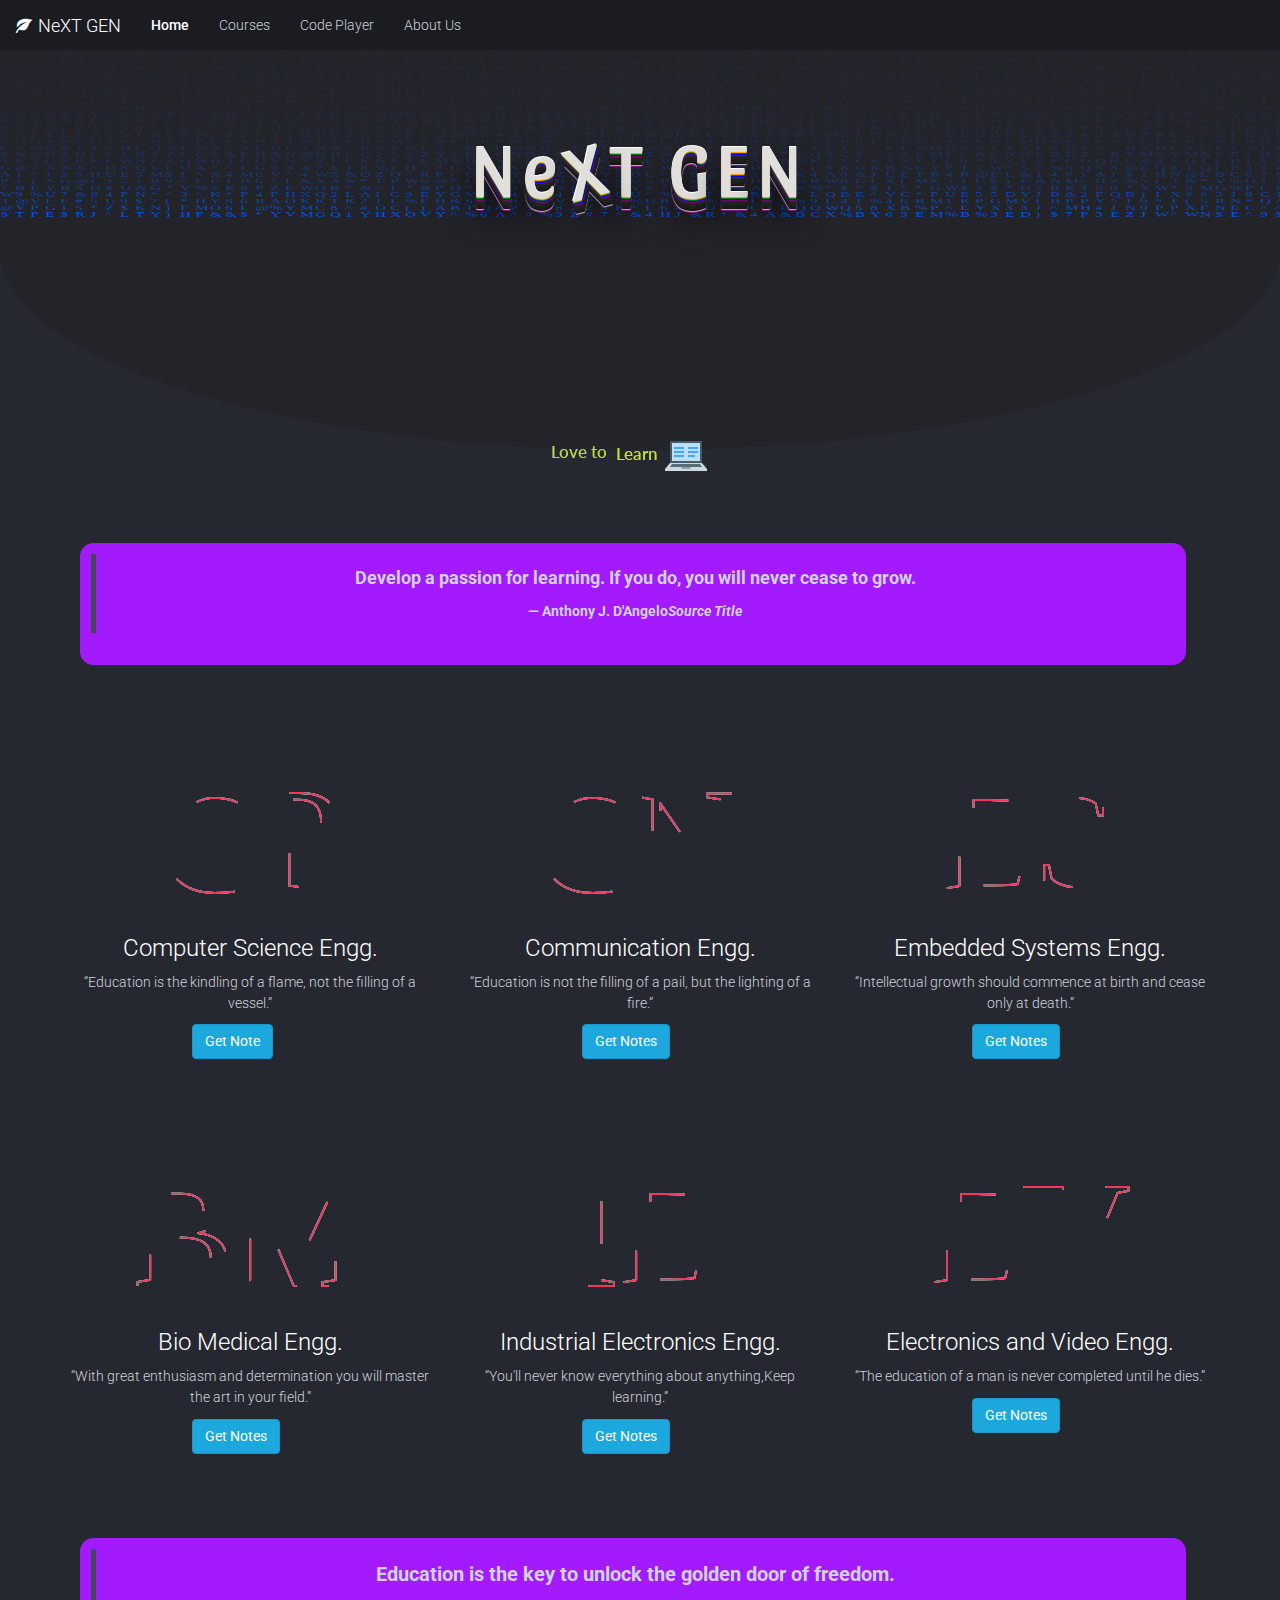
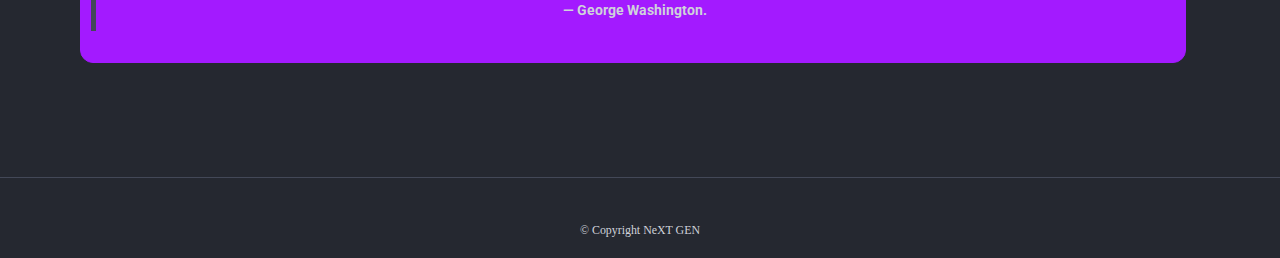
<file: docs/index.html>
<!--
Done By : Zameeruddin.
Date : 10/02/2017.

-->

<!DOCTYPE html>
<html lang="en">
  <head>
    <meta charset="utf-8">
    <meta http-equiv="X-UA-Compatible" content="IE=edge">
    <meta name="viewport" content="width=device-width, initial-scale=1">
    <meta name="description" content="">
    <meta name="keywords" content="">
    <meta name="author" content="">

    <title>
      
        NeXT GEN
      
    </title>
    <link rel="icon" type="image/icon" href="N4.ico">
    <link href="http://fonts.googleapis.com/css?family=Roboto:300,400,500,700,400italic" rel="stylesheet">
    <link href="assets/css/toolkit-inverse.css" rel="stylesheet">  
	<link href="https://fonts.googleapis.com/css?family=Exo|Sansita" rel="stylesheet">   
    <link href="assets/css/application.css" rel="stylesheet">
	<link href="https://fonts.googleapis.com/css?family=Lato" rel="stylesheet">

    <style>
	  @import url(http://fonts.googleapis.com/css?family=Concert+One);
	  
	  
      body 
	  {
        width: 1px;
        min-width: 100%;
        *width: 100%;
      }
	  
	  #form-search 
	  {
	  
		float : right;
		padding-top : 8px  !important;
		padding-right : 20px  !important;
	  
	  }
	  
	  #btn_search 
	  {
		width : 260px !important;
		position : relative;
		right : -44px;
		z-index : 0;
		height : 37px !important;
	  }
	  
	  #btn_search_real
	  {
		z-index : 1;
	  }
	  
	  #btn_search_real :hover 
	  {
		color : #17AA1C;
	  }	  
	  .quote1 
	  {	
		border : 1px #a31aff solid;
		background-color: #a31aff !important;
		border-radius : 13px;
		padding : 10px;
		width : 97%;
		position : relative;
		left : +10px;
		font-weight: 700;

	  }
		
	  #quote2 
	  {
		border : 1px #a31aff  solid !important;
		background-color: #a31aff !important;
	  }
	  
	  #Animate
	  {
		width : 275px;
		height : 252px;
	  }
	  
	  .card-title 
	  {
		text-align : center !important;
	  }
	  
	  .card-text 
	  {
		text-align : center !important;
	  }
	  
	  .btn-primary 
	  {
		margin-left : 34% !important;	  
	  }
	  
	  h1 
	  {
		  border-radius: 15px;
		  border: 1px solid silver;
		  padding:15px 15px 15px 15px;
		  display:block;
		  line-height:1.5;
		  font:900 8em 'Concert One', sans-serif;
		  text-transform:uppercase;
		  position:absolute;
		  color:#0a0a0a;
		  animation:glow 10s ease-in-out infinite;
		  width : 220px !important; 
		  height : 175px !important;
	  }	  
	  .anime 
	  {
		  margin-left : 75px;
		  margin-top : 25px;
		  width : 220px !important; 
		  height : 250px !important;
		  animation:wobble 5s ease-in-out infinite;
		  transform-origin:center center;
		  transform-style:preserve-3d;
		  text-align : center !important;  
      }
	@keyframes wobble 
	{
	  0%,100%{ transform:rotate3d(1,1,0,40deg); }
	  25%{ transform:rotate3d(-1,1,0,40deg); }
	  50%{ transform:rotate3d(-1,-1,0,40deg); }
	  75%{ transform:rotate3d(1,-1,0,40deg);  }	
	}
	@keyframes glow 
	{
	  0%,100%{ text-shadow:0 0 30px purple; }
	  25%{ text-shadow:0 0 30px orange; }
	  50%{ text-shadow:0 0 30px forestgreen; }
	  75%{ text-shadow:0 0 30px silver; }	
	}
	h1:nth-child(2){ transform:translateZ(5px); }
	h1:nth-child(3){ transform:translateZ(10px);}
	h1:nth-child(4){ transform:translateZ(15px); }
	h1:nth-child(5){ transform:translateZ(20px); }
	h1:nth-child(6){ transform:translateZ(25px); }
		
	  #footer
	  {
		width : 100%;
		height : 40px;
		position : absolute;
	  }
	  small
	  {
		font-family:"Century Gothic";
	  }	  
	  canvas
	  {
		   width : 100%;
		   height : 400px;
		   margin: 0 0 0px 0;
		   padding: 0;
		   display:block;
		   border-radius : 0 0 75% 75%;
	  }
		#title3 
		{	
			position : relative;
			top : -325px;
			font-family: "Avant Garde", Avantgarde, "Century Gothic", 'Sansita', 'Concert One', 'Century Gothic';
			font-size : 75px;
			text-align : center;
		}
		.quotes 
		{
			font-weight : bold;
			font-size : 20px;
		}		
	.name {   
  display:inline-block;
  transform: rotate(-15deg)
 }		
		.content {
  position: absolute;
  top: 50%;
  left: 51%;
  transform: translate(-50%, -50%);
  font-size: 120%;
  line-height: 40px;
  font-family: 'Lato', sans-serif;
  color: #ecf0f1;
  height: 160px;
  overflow:hidden;
  margin-top: 60px;
}
.visible {
  font-weight:600;
  overflow:hidden;
  height:50px;
  padding:2px 40px;

 
  &:after, &:before {
    position:absolute;
    top:0; 
    font-size:22px;
    -webkit-animation-name: opacity;
    -webkit-animation-duration: 2s;
    -webkit-animation-iteration-count: infinite;
    animation-name: opacity;
    animation-duration: 6s;
    animation-iteration-count: infinite;
  }
}
#Hello {
  display:inline;
  float:left;
  margin:0;
  color: #B9D748 ;
}
#updown {
  margin-top:0;
  padding-left:65px;
  text-align:left;
  list-style:none;
  -webkit-animation-name: change;
  -webkit-animation-duration: 6s;
  -webkit-animation-iteration-count: infinite;
  animation-name: change;
  animation-duration: 18s;
  animation-iteration-count: infinite;
  color:#CBE32D ;
}
#updown .downup {
  line-height:40px;
  margin:0;
}
@-webkit-keyframes opacity {
  0%, 100% {opacity:0;}
  50% {opacity:1;}
}

@-webkit-keyframes change {
  0%, 12%, 100% {transform:translateY(0);}
  17%,29% {transform:translateY(-25%);}
  34%,46% {transform:translateY(-50%);}
  51%,63% {transform:translateY(-75%);}
  68%,80% {transform:translateY(-50%);}
  85%,97% {transform:translateY(-25%);}
}

@keyframes opacity {
  0%, 100% {opacity:0;}
  50% {opacity:1;}
}

@keyframes change {
  0%, 12%, 100% {transform:translateY(0);}
  17%,29% {transform:translateY(-25%);}
  34%,46% {transform:translateY(-50%);}
  51%,63% {transform:translateY(-75%);}
  68%,80% {transform:translateY(-50%);}
  85%,97% {transform:translateY(-25%);}
}
 .deepshadow {
    color: #e0dfdc;
    letter-spacing: .1em;
    text-shadow: 
      0 -1px 0 #ffffff, 
      0 1px 0 orange, 
      0 2px 0 green, 
      0 3px 0 blue, 
      0 4px 0 purple, 
      0 5px 0 #262626, 
      0 6px 0 #242424, 
      0 7px 0 #222, 
      0 8px 0 #202020, 
      0 9px 0 #1e1e1e, 
      0 10px 0 #1c1c1c, 
      0 11px 0 #1a1a1a, 
      0 12px 0 #181818, 
      0 13px 1px silver, 
      0 14px 0 purple, 
      0 22px 30px rgba(0, 0, 0, 0.9);
  } 
  /* Main styles */
@import url(http://fonts.googleapis.com/css?family=Open+Sans:800);
.text {
  fill: none;
  stroke-width: 3;
  stroke-linejoin: round;
  stroke-dasharray: 70 330;
  stroke-dashoffset: 0;
  -webkit-animation: stroke 6s infinite linear;
  animation: stroke 6s infinite linear;
  font: 250px Open Sans, Impact;
  text-transform: uppercase;
}
.text:nth-child(5n + 1) {
  stroke: #F2385A;
  -webkit-animation-delay: -1.2s;
  animation-delay: -1.2s;
}
.text:nth-child(5n + 2) {
  stroke: #F5A503;
  -webkit-animation-delay: -2.4s;
  animation-delay: -2.4s;
}
.text:nth-child(5n + 3) {
  stroke: #E9F1DF;
  -webkit-animation-delay: -3.6s;
  animation-delay: -3.6s;
}
.text:nth-child(5n + 4) {
  stroke: #56D9CD;
  -webkit-animation-delay: -4.8s;
  animation-delay: -4.8s;
}
.text:nth-child(5n + 5) {
  stroke: #3AA1BF;
  -webkit-animation-delay: -6s;
  animation-delay: -6s;
}

@-webkit-keyframes stroke {
  100% {
    stroke-dashoffset: -400;
  }
}
@keyframes stroke {
  100% {
    stroke-dashoffset: -400;
  }
}
.text2 {
  fill: none;
  stroke-width: 3;
  stroke-linejoin: round;
  stroke-dasharray: 70 330;
  stroke-dashoffset: 0;
  -webkit-animation: stroke2 6s infinite linear;
  animation: stroke 6s infinite linear;
  font: 250px Open Sans, Impact;
  text-transform: uppercase;
}
.text2:nth-child(5n + 1) {
  stroke: #F2385A;
  -webkit-animation-delay: -1.2s;
  animation-delay: -1.2s;
}
.text2:nth-child(5n + 2) {
  stroke: #F5A503;
  -webkit-animation-delay: -2.4s;
  animation-delay: -2.4s;
}
.text2:nth-child(5n + 3) {
  stroke: #E9F1DF;
  -webkit-animation-delay: -3.6s;
  animation-delay: -3.6s;
}
.text2:nth-child(5n + 4) {
  stroke: #56D9CD;
  -webkit-animation-delay: -4.8s;
  animation-delay: -4.8s;
}
.text2:nth-child(5n + 5) {
  stroke: #3AA1BF;
  -webkit-animation-delay: -6s;
  animation-delay: -6s;
}
@-webkit-keyframes stroke2 {
  100% {
    stroke-dashoffset: -400;
  }
}
@keyframes stroke2 {
  100% {
    stroke-dashoffset: -400;
  }
}  
  .text3 {
  fill: none;
  stroke-width: 3;
  stroke-linejoin: round;
  stroke-dasharray: 70 330;
  stroke-dashoffset: 0;
  -webkit-animation: stroke3 6s infinite linear;
  animation: stroke 6s infinite linear;
  font: 250px Open Sans, Impact;
  text-transform: uppercase;
}
.text3:nth-child(5n + 1) {
  stroke: #F2385A;
  -webkit-animation-delay: -1.2s;
  animation-delay: -1.2s;
}
.text3:nth-child(5n + 2) {
  stroke: #F5A503;
  -webkit-animation-delay: -2.4s;
  animation-delay: -2.4s;
}
.text3:nth-child(5n + 3) {
  stroke: #E9F1DF;
  -webkit-animation-delay: -3.6s;
  animation-delay: -3.6s;
}
.text3:nth-child(5n + 4) {
  stroke: #56D9CD;
  -webkit-animation-delay: -4.8s;
  animation-delay: -4.8s;
}
.text3:nth-child(5n + 5) {
  stroke: #3AA1BF;
  -webkit-animation-delay: -6s;
  animation-delay: -6s;
}

@-webkit-keyframes stroke3 {
  100% {
    stroke-dashoffset: -400;
  }
}
@keyframes stroke3 {
  100% {
    stroke-dashoffset: -400;
  }
}
.text4 {
  fill: none;
  stroke-width: 3;
  stroke-linejoin: round;
  stroke-dasharray: 70 330;
  stroke-dashoffset: 0;
  -webkit-animation: stroke4 6s infinite linear;
  animation: stroke 6s infinite linear;
  font: 250px Open Sans, Impact;
  text-transform: uppercase;
}
.text4:nth-child(5n + 1) {
  stroke: #F2385A;
  -webkit-animation-delay: -1.2s;
  animation-delay: -1.2s;
}
.text4:nth-child(5n + 2) {
  stroke: #F5A503;
  -webkit-animation-delay: -2.4s;
  animation-delay: -2.4s;
}
.text4:nth-child(5n + 3) {
  stroke: #E9F1DF;
  -webkit-animation-delay: -3.6s;
  animation-delay: -3.6s;
}
.text4:nth-child(5n + 4) {
  stroke: #56D9CD;
  -webkit-animation-delay: -4.8s;
  animation-delay: -4.8s;
}
.text4:nth-child(5n + 5) {
  stroke: #3AA1BF;
  -webkit-animation-delay: -6s;
  animation-delay: -6s;
}

@-webkit-keyframes stroke4 {
  100% {
    stroke-dashoffset: -400;
  }
}
@keyframes stroke4 {
  100% {
    stroke-dashoffset: -400;
  }
}
.text5 {
  fill: none;
  stroke-width: 3;
  stroke-linejoin: round;
  stroke-dasharray: 70 330;
  stroke-dashoffset: 0;
  -webkit-animation: stroke5 6s infinite linear;
  animation: stroke 6s infinite linear;
  font: 250px Open Sans, Impact;
  text-transform: uppercase;
}
.text5:nth-child(5n + 1) {
  stroke: #F2385A;
  -webkit-animation-delay: -1.2s;
  animation-delay: -1.2s;
}
.text5:nth-child(5n + 2) {
  stroke: #F5A503;
  -webkit-animation-delay: -2.4s;
  animation-delay: -2.4s;
}
.text5:nth-child(5n + 3) {
  stroke: #E9F1DF;
  -webkit-animation-delay: -3.6s;
  animation-delay: -3.6s;
}
.text5:nth-child(5n + 4) {
  stroke: #56D9CD;
  -webkit-animation-delay: -4.8s;
  animation-delay: -4.8s;
}
.text5:nth-child(5n + 5) {
  stroke: #3AA1BF;
  -webkit-animation-delay: -6s;
  animation-delay: -6s;
}

@-webkit-keyframes stroke5 {
  100% {
    stroke-dashoffset: -400;
  }
}
@keyframes stroke5 {
  100% {
    stroke-dashoffset: -400;
  }
}
.text6 {
  fill: none;
  stroke-width: 3;
  stroke-linejoin: round;
  stroke-dasharray: 70 330;
  stroke-dashoffset: 0;
  -webkit-animation: stroke6 6s infinite linear;
  animation: stroke 6s infinite linear;
  font: 250px Open Sans, Impact;
  text-transform: uppercase;
}
.text6:nth-child(5n + 1) {
  stroke: #F2385A;
  -webkit-animation-delay: -1.2s;
  animation-delay: -1.2s;
}
.text6:nth-child(5n + 2) {
  stroke: #F5A503;
  -webkit-animation-delay: -2.4s;
  animation-delay: -2.4s;
}
.text6:nth-child(5n + 3) {
  stroke: #E9F1DF;
  -webkit-animation-delay: -3.6s;
  animation-delay: -3.6s;
}
.text6:nth-child(5n + 4) {
  stroke: #56D9CD;
  -webkit-animation-delay: -4.8s;
  animation-delay: -4.8s;
}
.text6:nth-child(5n + 5) {
  stroke: #3AA1BF;
  -webkit-animation-delay: -6s;
  animation-delay: -6s;
}

@-webkit-keyframes stroke6 {
  100% {
    stroke-dashoffset: -400;
  }
}
@keyframes stroke6 {
  100% {
    stroke-dashoffset: -400;
  }
}	  
    </style>
  </head>
<body>
    <nav class="navbar navbar-inverse navbar-fixed-top">
    <div class="container-fluid">
      <div class="navbar-header">
        <button type="button" class="navbar-toggle collapsed" data-toggle="collapse" data-target="#navbar" aria-expanded="false" aria-controls="navbar">
          <span class="sr-only">Toggle navigation</span>
          <span class="icon-bar"></span>
          <span class="icon-bar"></span>
          <span class="icon-bar"></span>
        </button>
        <a class="navbar-brand navbar-brand-emphasized" href="index.html">
          <span class="icon icon-leaf navbar-brand-icon"></span>
          NeXT GEN
        </a>
      </div>
      <div id="navbar" class="navbar-collapse collapse">		
		<ul class="nav navbar-nav">
          <li class="active">
            <a href="index.html">Home</a>
          </li>
          <li >
            <a href="Subject.html">Courses</a>
          </li>
          <li >
            <a href="CodePlayer.html">Code Player</a>
          </li>
          <li >
            <a href="About_Us.html">About Us</a>
          </li>
        </ul>
      </div>
    </div>
  </nav>

 <canvas id="c">
 
 </canvas>
 
 
<h2 class="deepshadow deallogo" id="title3">Ne<span class="name">X</span>T G<span>E</span>N</h2>



<div class="content">
 <div class="visible"> 
      <p id="Hello">Love to </p>
    <ul id="updown">
      <li class="downup">Learn <img src="Learn2.ico"></li>
       <li class="downup">be Creative <img src="Icon11.ico"></li>
      <li class="downup">Make <img src="Icon7.ico"></li> 
      <li class="downup">Achieve <img src="Icon3.ico"></li>
	</ul>
 </div>
</div>


<div class="container SIZ">
	
	
  <div class="card card-inverse card-primary mb-3 text-center quote1">
  <div class="card-block">
    <blockquote class="card-blockquote">
      <p>Develop a passion for learning. If you do, you will never cease to grow.</p>
      <footer>Anthony J. D'Angelo<cite title="Source Title">Source Title</cite></footer>
    </blockquote>
  </div>
</div>

</div>

	<br><br><br><br>

	<div class="container">
		<div class="row">
		  <div class="col-sm-4" id="first_card">
			<div class="card">

			<svg viewBox="0 0 600 300">
  <!-- Symbol-->
  <symbol id="s-text2">
    <text text-anchor="middle" x="50%" y="50%" dy=".35em">CP</text>
  </symbol>
  <!-- Duplicate symbols-->
  <use class="text2" xlink:href="#s-text2"></use>
  <use class="text2" xlink:href="#s-text2"></use>
  <use class="text2" xlink:href="#s-text2"></use>
  <use class="text2" xlink:href="#s-text2"></use>
  <use class="text2" xlink:href="#s-text2"></use>
</svg>

			  <div class="card-block">
				<h3 class="card-title">Computer Science Engg.</h3>
				<p class="card-text">“Education is the kindling of a flame, not the filling of a vessel.”</p>
				<a href="#" class="btn btn-primary">Get Note</a>
			  </div>
			</div>
		  </div>
		  <div class="col-sm-4">
			<div class="card">

			<a href="Subject.html">
			<svg viewBox="0 0 600 300">
  <!-- Symbol-->
  <symbol id="s-text">
    <text text-anchor="middle" x="50%" y="50%" dy=".35em">CN</text>
  </symbol>
  <!-- Duplicate symbols-->
  <use class="text" xlink:href="#s-text"></use>
  <use class="text" xlink:href="#s-text"></use>
  <use class="text" xlink:href="#s-text"></use>
  <use class="text" xlink:href="#s-text"></use>
  <use class="text" xlink:href="#s-text"></use>
</svg>
</a>
			  <div class="card-block">
				<h3 class="card-title">Communication Engg.</h3>
				<p class="card-text">“Education is not the filling of a pail, but the lighting of a fire.”</p>
				<a href="Subject.html" class="btn btn-primary">Get Notes</a>
			  </div>
			</div>
		  </div>
		  <div class="col-sm-4">
			<div class="card">
			
				<a href="Subject.html">		<svg viewBox="0 0 600 300">
  <!-- Symbol-->
  <symbol id="s-text3">
    <text text-anchor="middle" x="50%" y="50%" dy=".35em">ES</text>
  </symbol>
  <!-- Duplicate symbols-->
  <use class="text3" xlink:href="#s-text3"></use>
  <use class="text3" xlink:href="#s-text3"></use>
  <use class="text3" xlink:href="#s-text3"></use>
  <use class="text3" xlink:href="#s-text3"></use>
  <use class="text3" xlink:href="#s-text3"></use>
</svg></a>
			
			  <div class="card-block">
				<h3 class="card-title">Embedded Systems Engg.</h3>
				<p class="card-text">“Intellectual growth should commence at birth and cease only at death.”</p>
				<a href="Subject.html" class="btn btn-primary">Get Notes</a>
			  </div>
			</div>
		  </div>
		</div>
		
		<br><br><br><br>
		
		<div class="row">
		  <div class="col-sm-4" id="first_card">
			<div class="card">
							<a href="Subject.html">	<svg viewBox="0 0 600 300">
  <!-- Symbol-->
  <symbol id="s-text4">
    <text text-anchor="middle" x="50%" y="50%" dy=".35em">BM</text>
  </symbol>
  <!-- Duplicate symbols-->
  <use class="text4" xlink:href="#s-text4"></use>
  <use class="text4" xlink:href="#s-text4"></use>
  <use class="text4" xlink:href="#s-text4"></use>
  <use class="text4" xlink:href="#s-text4"></use>
  <use class="text4" xlink:href="#s-text4"></use>
</svg></a>
			  <div class="card-block">
				<h3 class="card-title">Bio Medical Engg.</h3>
				<p class="card-text">“With great enthusiasm and determination you will master the art in your field.”</p>
				<a href="Subject.html" class="btn btn-primary">Get Notes</a>
			  </div>
			</div>
		  </div>
		  <div class="col-sm-4">
			<div class="card">
			<a href="Subject.html">
			<svg viewBox="0 0 600 300">
  <!-- Symbol-->
			  <symbol id="s-text5">
			    <text text-anchor="middle" x="50%" y="50%" dy=".35em">IE</text>
			  </symbol>
			  <!-- Duplicate symbols-->
			  <use class="text5" xlink:href="#s-text5"></use>
			  <use class="text5" xlink:href="#s-text5"></use>
			  <use class="text5" xlink:href="#s-text5"></use>
			  <use class="text5" xlink:href="#s-text5"></use>
			  <use class="text5" xlink:href="#s-text5"></use>
			</svg>
			</a>
			  <div class="card-block">
				<h3 class="card-title">Industrial Electronics Engg.</h3>
				<p class="card-text">“You'll never know everything about anything,Keep learning.”</p>
				<a href="Subject.html" class="btn btn-primary">Get Notes</a>
			  </div>
			</div>
		  </div>
		  <div class="col-sm-4">
			<div class="card">
			<a href="Subject.html">
			<svg viewBox="0 0 600 300">
			  <!-- Symbol-->
			  <symbol id="s-text6">
			    <text text-anchor="middle" x="50%" y="50%" dy=".35em">EV</text>
			  </symbol>
			  <!-- Duplicate symbols-->
			  <use class="text6" xlink:href="#s-text6"></use>
			  <use class="text6" xlink:href="#s-text6"></use>
			  <use class="text6" xlink:href="#s-text6"></use>
			  <use class="text6" xlink:href="#s-text6"></use>
			  <use class="text6" xlink:href="#s-text6"></use>
			</svg>
			</a>
		  <div class="card-block">
				<h3 class="card-title">Electronics and Video Engg.</h3>
				<p class="card-text">“The education of a man is never completed until he dies.” </p>
				<a href="Subject.html" class="btn btn-primary">Get Notes</a>
			  </div>
			</div>
		  </div>
		</div>		
		<br><br><br><br>		
	</div>
<div class="container ">	
	<div class="card card-outline-primary mb-3 text-center quote1 "id="quote2">
  <div class="card-block ">
    <blockquote class="card-blockquote ">
      <p class="quotes">Education is the key to unlock the golden door of freedom.</p>
      <footer>George Washington.<cite title="Source Title"></cite></footer>
    </blockquote>
  </div>
</div>
	<br><br><br><br>
</div>	
		<hr>	
	<div id="footer">
	
		<p><small><center>&copy; Copyright NeXT GEN<center><small></p>
	
	</div>
    <script src="assets/js/jquery.min.js"></script>
    <script src="assets/js/chart.js"></script>
    <script src="assets/js/tablesorter.min.js"></script>
    <script src="assets/js/toolkit.js"></script>
    <script src="assets/js/application.js"></script>
    <script>
      // execute/clear BS loaders for docs
      $(function(){while(window.BS&&window.BS.loader&&window.BS.loader.length){(window.BS.loader.pop())()}})
    </script>	
	   <script>
	   
        // geting canvas by id c
        var c = document.getElementById("c");
        var ctx = c.getContext("2d");	
        //making the canvas full screen
        c.height = window.innerHeight;
        c.width = window.innerWidth;

        //chinese characters - taken from the unicode charset
        var matrix = "ABCDEFGHIJKLMNOPQRSTUVWXYZ123456789@#$%^&*()*&^%";
        //converting the string into an array of single characters
        matrix = matrix.split("");

        var font_size = 15;
        var columns = c.width/font_size; //number of columns for the rain
        //an array of drops - one per column
        var drops = [];
        //x below is the x coordinate
        //1 = y co-ordinate of the drop(same for every drop initially)
        for(var x = 0; x < columns; x=x+1)
            drops[x] = 1; 

        //drawing the characters
        function draw()
        {
            //Black BG for the canvas
            //translucent BG to show trail
            ctx.fillStyle = "rgba(37, 40, 48, 0.15)";
            ctx.fillRect(0, 0, c.width, c.height);

            ctx.fillStyle = "#025Aed"; //green text
            ctx.font = font_size + "px Jokerman";
            //looping over drops
            for(var i = 0; i < drops.length; i++)
            {
                //a random chinese character to print
                var text = matrix[Math.floor(Math.random()*matrix.length)];
                //x = i*font_size, y = value of drops[i]*font_size
                ctx.fillText(text, i*font_size, drops[i]*font_size);

                //sending the drop back to the top randomly after it has crossed the screen
                //adding a randomness to the reset to make the drops scattered on the Y axis
                if(drops[i]*font_size > c.height && Math.random() > 0.975)
                    drops[i] = 0;

                //incrementing Y coordinate
                drops[i]++;
            }
        }
        setInterval(draw, 35);        
        </script>
        <script>
        if ( screen.width > 1600)
        {
            document.write('<style>#{ font-size: 2em; } </style>');
        }
        else if (screen.width <= 1600 && screen.width >= 1360)
        {
            document.write('<style>#centered h1 { font-size: 1.7em; } </style>');
        }
        else if (screen.width < 1360 && >= 1024)
        {
            document.write('<style>#centered h1 { font-size: 1.4em; } </style>');
        }
        else
        {
            document.write('<style>#centered h1 { font-size: 0.8em; } </style>');
        }
    </script>
	
  </body>
</html>
</file>
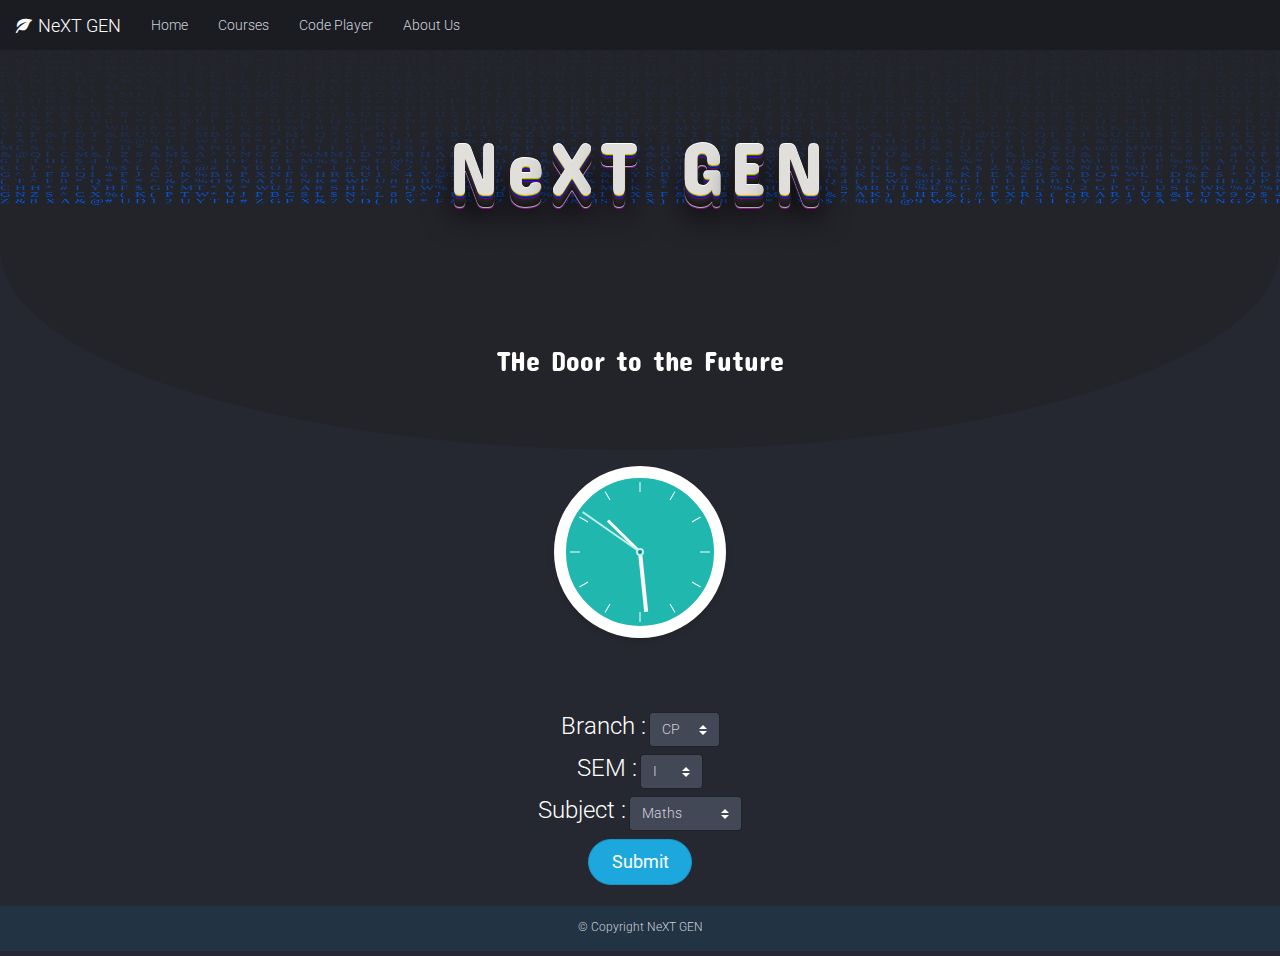
<file: docs/Subject.html>
<!DOCTYPE html>
<html lang="en">
  <head>
    <meta charset="utf-8">
    <meta http-equiv="X-UA-Compatible" content="IE=edge">
    <meta name="viewport" content="width=device-width, initial-scale=1">
    <meta name="description" content="">
    <meta name="keywords" content="">
    <meta name="author" content="">

    <title>
      
        NeXT GEN
      
    </title>
    <link rel="icon" type="image/icon" href="N4.ico">

    <link href="http://fonts.googleapis.com/css?family=Roboto:300,400,500,700,400italic" rel="stylesheet">
    
      <link href="assets/css/toolkit-inverse.css" rel="stylesheet">
	  
	  
    
    
    <link href="assets/css/application.css" rel="stylesheet">

    <style>
      /* note: this is a hack for ios iframe for bootstrap themes shopify page */
      /* this chunk of css is not part of the toolkit :) */
	  
	  @import url(http://fonts.googleapis.com/css?family=Concert+One);
	  
	  
      body {
        width: 1px;
        min-width: 100%;
        *width: 100%;
      }
	  
	 
	    canvas
    {
       width : 100%;
       height : 400px;
       margin: 0 0 0px 0;
       padding: 0;
       display:block;
       border-radius : 0 0 75% 75%;
    }
    
    #title3 
    { 
      position : relative;
      top : -325px;
      font-family: "Avant Garde", Avantgarde, "Century Gothic", 'Sansita', 'Concert One', 'Century Gothic';
      font-size : 75px;
      text-align : center;
    }

 
 .deepshadow {
    color: #e0dfdc;
    letter-spacing: .1em;
    text-shadow: 
      0 -1px 0 #ffffff, 
      0 1px 0 orange, 
      0 2px 0 green, 
      0 3px 0 blue, 
      0 4px 0 purple, 
      0 5px 0 #262626, 
      0 6px 0 #242424, 
      0 7px 0 #222, 
      0 8px 0 #202020, 
      0 9px 0 #1e1e1e, 
      0 10px 0 #1c1c1c, 
      0 11px 0 #1a1a1a, 
      0 12px 0 #181818, 
      0 13px 1px silver, 
      0 14px 0 purple, 
      0 22px 30px rgba(0, 0, 0, 0.9);
  }


  /* Main styles */
@import url(http://fonts.googleapis.com/css?family=Open+Sans:800);
.text {
  fill: none;
  stroke-width: 3;
  stroke-linejoin: round;
  stroke-dasharray: 70 330;
  stroke-dashoffset: 0;
  -webkit-animation: stroke 6s infinite linear;
  animation: stroke 6s infinite linear;
  font: 250px Open Sans, Impact;
  text-transform: uppercase;
}
.text:nth-child(5n + 1) {
  stroke: #F2385A;
  -webkit-animation-delay: -1.2s;
  animation-delay: -1.2s;
}
.text:nth-child(5n + 2) {
  stroke: #F5A503;
  -webkit-animation-delay: -2.4s;
  animation-delay: -2.4s;
}
.text:nth-child(5n + 3) {
  stroke: #E9F1DF;
  -webkit-animation-delay: -3.6s;
  animation-delay: -3.6s;
}
.text:nth-child(5n + 4) {
  stroke: #56D9CD;
  -webkit-animation-delay: -4.8s;
  animation-delay: -4.8s;
}
.text:nth-child(5n + 5) {
  stroke: #3AA1BF;
  -webkit-animation-delay: -6s;
  animation-delay: -6s;
}

@-webkit-keyframes stroke {
  100% {
    stroke-dashoffset: -400;
  }
}
@keyframes stroke {
  100% {
    stroke-dashoffset: -400;
  }
}

.text2 {
  fill: none;
  stroke-width: 3;
  stroke-linejoin: round;
  stroke-dasharray: 70 330;
  stroke-dashoffset: 0;
  -webkit-animation: stroke2 6s infinite linear;
  animation: stroke 6s infinite linear;
  font: 250px Open Sans, Impact;
  text-transform: uppercase;
}
.text2:nth-child(5n + 1) {
  stroke: #F2385A;
  -webkit-animation-delay: -1.2s;
  animation-delay: -1.2s;
}
.text2:nth-child(5n + 2) {
  stroke: #F5A503;
  -webkit-animation-delay: -2.4s;
  animation-delay: -2.4s;
}
.text2:nth-child(5n + 3) {
  stroke: #E9F1DF;
  -webkit-animation-delay: -3.6s;
  animation-delay: -3.6s;
}
.text2:nth-child(5n + 4) {
  stroke: #56D9CD;
  -webkit-animation-delay: -4.8s;
  animation-delay: -4.8s;
}
.text2:nth-child(5n + 5) {
  stroke: #3AA1BF;
  -webkit-animation-delay: -6s;
  animation-delay: -6s;
}

@-webkit-keyframes stroke2 {
  100% {
    stroke-dashoffset: -400;
  }
}
@keyframes stroke2 {
  100% {
    stroke-dashoffset: -400;
  }
}
  
  .text3 {
  fill: none;
  stroke-width: 3;
  stroke-linejoin: round;
  stroke-dasharray: 70 330;
  stroke-dashoffset: 0;
  -webkit-animation: stroke3 6s infinite linear;
  animation: stroke 6s infinite linear;
  font: 250px Open Sans, Impact;
  text-transform: uppercase;
}
.text3:nth-child(5n + 1) {
  stroke: #F2385A;
  -webkit-animation-delay: -1.2s;
  animation-delay: -1.2s;
}
.text3:nth-child(5n + 2) {
  stroke: #F5A503;
  -webkit-animation-delay: -2.4s;
  animation-delay: -2.4s;
}
.text3:nth-child(5n + 3) {
  stroke: #E9F1DF;
  -webkit-animation-delay: -3.6s;
  animation-delay: -3.6s;
}
.text3:nth-child(5n + 4) {
  stroke: #56D9CD;
  -webkit-animation-delay: -4.8s;
  animation-delay: -4.8s;
}
.text3:nth-child(5n + 5) {
  stroke: #3AA1BF;
  -webkit-animation-delay: -6s;
  animation-delay: -6s;
}

@-webkit-keyframes stroke3 {
  100% {
    stroke-dashoffset: -400;
  }
}
@keyframes stroke3 {
  100% {
    stroke-dashoffset: -400;
  }
}

svg {
display: block;
margin-top:300px; 
position: absolute;
top: 28%;
left: 50%;
transform: translate(-50%, -50%);
}

.filler {
background: #20B7AF;
position: absolute;
bottom: 30%;
top: 70%;
left: 0;
right: 0;
}
	 
	  #footer{
    
    width : 100%;
    height : 45px;
    background-color : #223344;
    position : absolute;
    
    }
    .button2{
    border-radius: 30px !important;
    transition-duration: 1s;
}

.button2:hover{
    border-radius: 5px !important;
    
}
/*BUTTON2*/

	  
    </style>
  </head>


<body>
  
    <nav class="navbar navbar-inverse navbar-fixed-top">
    <div class="container-fluid">
      <div class="navbar-header">
        <button type="button" class="navbar-toggle collapsed" data-toggle="collapse" data-target="#navbar" aria-expanded="false" aria-controls="navbar">
          <span class="sr-only">Toggle navigation</span>
          <span class="icon-bar"></span>
          <span class="icon-bar"></span>
          <span class="icon-bar"></span>
        </button>
        <a class="navbar-brand navbar-brand-emphasized" href="index.html">
          <span class="icon icon-leaf navbar-brand-icon"></span>
          NeXT GEN
        </a>
      </div>
      <div id="navbar" class="navbar-collapse collapse">
        
		
		<ul class="nav navbar-nav">
          <li >
            <a href="index.html">Home</a>
          </li>
          <li >
            <a href="" class="active">Courses</a>
          </li>
          <li >
            <a href="CodePlayer.html">Code Player</a>
          </li>
          <li  >
            <a href="About_Us.html">About Us</a>
          </li>
        </ul>
      </div>
    </div>
  </nav>

  <canvas id="c">
 
 </canvas>
 
 
<h2 class="deepshadow deallogo" id="title3">Ne<span class="name">X</span>T G<span>E</span>N</h2>

<h5 id="title3" style="font-size: 200% !important;padding-top:10% !important" >THe Door to the Future</h5>

<div class="filler"></div>


<svg width="200" height="200">

    <filter id="innerShadow" x="-20%" y="-20%" width="140%" height="140%">
        <feGaussianBlur in="SourceGraphic" stdDeviation="3" result="blur"/>
        <feOffset in="blur" dx="2.5" dy="2.5"/>
    </filter>

    <g>
        <circle id="shadow" style="fill:rgba(0,0,0,0.1)" cx="97" cy="100" r="87" filter="url(#innerShadow)"></circle>
        <circle id="circle" style="stroke: #FFF; stroke-width: 12px; fill:#20B7AF" cx="100" cy="100" r="80"></circle>
    </g>
    <g>
        <line x1="100" y1="100" x2="100" y2="55" transform="rotate(80 100 100)" style="stroke-width: 3px; stroke: #fffbf9;" id="hourhand">
            <animatetransform attributeName="transform"
                              attributeType="XML"
                              type="rotate"
                              dur="43200s"
                              repeatCount="indefinite"/>
        </line>
        <line x1="100" y1="100" x2="100" y2="40" style="stroke-width: 4px; stroke: #fdfdfd;" id="minutehand">
            <animatetransform attributeName="transform"
                              attributeType="XML"
                              type="rotate"
                              dur="3600s"
                              repeatCount="indefinite"/>
        </line>
        <line x1="100" y1="100" x2="100" y2="30" style="stroke-width: 2px; stroke: #C1EFED;" id="secondhand">
            <animatetransform attributeName="transform"
                              attributeType="XML"
                              type="rotate"
                              dur="60s"
                              repeatCount="indefinite"/>
        </line>
    </g>
    <circle id="center" style="fill:#128A86; stroke: #C1EFED; stroke-width: 2px;" cx="100" cy="100" r="3"></circle>
</svg>

<div class="container text-center ">

<div >
<label><h3>Branch : </h3></label>
  <select class="custom-select" id="Branch" >
  <option>CP</option>
  <option>CN</option>
  <option>ES</option>
  <option>BM</option>
  <option>IE</option>
  <option>EV</option>

</select>
</div>

<label><h3>SEM :</h3></label>

  <select class="custom-select" id="SEM">
  <option>I</option>
  <option>II</option>
  <option>III</option>
  <option>IV</option>
  <option>V</option>
  <option>VI</option>
</select>

<div class=" group" id="CPsI">
<label><h3>Subject : </h3></label>
  <select class="custom-select"  id="CPI">
  <option>Maths</option>
  <option>Physics</option>
  <option>Chemistry</option>
  <option>ECD(BE)</option>
  <option>BEE</option>
  <option>English</option>

</select>
</div>
<div  class=" group" id="CPsII">
<label><h3>Subject : </h3></label>
  <select class="custom-select" id="CPII">
  <option>Maths-II</option>
  <option>Physics-II</option>
  <option>Chemistry-II</option>
  <option>ET</option>
  <option>ED</option>
  <option>English-II</option>


</select>
</div>
<div  class=" group" id="CPsIII">
<label><h3>Subject : </h3></label>
  <select class="custom-select" id="CPIII">
  <option>Maths-III</option>
  <option>EC</option>
  <option>NA</option>
  <option>DE</option>
  <option>CDT</option>
  <option>UNIC & C</option>
  

</select>
</div>
<div class=" group" id="CPsIV">
<label><h3>Subject : </h3></label>
  <select class="custom-select" id="CPIV" >
  <option>Maths-IV</option>
  <option>LICA</option>
  <option>PDC</option>
  <option>MC</option>
  <option>C++</option>
  <option>CA</option>

</select>
</div>
<div class=" group" id="CPsV">
<label><h3>Subject : </h3></label>
  <select class="custom-select"  id="CPV">
  <option>CHN</option>
  <option>IT</option>
  <option>MC</option>
  <option>RDBMS</option>
  <option>OS</option>
  <option>MTE</option>

</select>
</div>
<div  class=" group" id="CPsVI">
<label><h3>Subject : </h3></label>
  <select class="custom-select"  id="CPVI">
  <option>.NET</option>
  <option>IME</option>
  <option>MC</option>
  <option>DICD</option>
  <option>SA</option>
  <option>CS</option>
</select>
</div>


<div class=" group" id="CNsI">
<label><h3>Subject : </h3></label>
  <select class="custom-select"  id="CNI">
  <option>Mahs</option>
  <option>Physics</option>
  <option>Chemistry</option>
  <option>ECD(BE)</option>
  <option>BEE</option>
  <option>English</option>

</select>
</div>
<div  class=" group" id="CNsII">
<label><h3>Subject : </h3></label>
  <select class="custom-select" id="CNII">
  <option>Maths-II</option>
  <option>Physics-II</option>
  <option>Chemistry-II</option>
  <option>ET</option>
  <option>ED</option>
  <option>English-II</option>


</select>
</div>
<div  class=" group" id="CNsIII">
<label><h3>Subject : </h3></label>
  <select class="custom-select" id="CNIII">
  <option>Maths-III</option>
  <option>EC</option>
  <option>NA</option>
  <option>DE</option>
  <option>CDT</option>
  <option>UNIC & C</option>
  

</select>
</div>
<div class=" group" id="CNsIV">
<label><h3>Subject : </h3></label>
  <select class="custom-select" id="CNIV" >
  <option>Maths-IV</option>
  <option>LICA</option>
  <option>PDC</option>
  <option>MC</option>
  <option>C++</option>
  <option>CA</option>

</select>
</div>
<div class=" group" id="CNsV">
<label><h3>Subject : </h3></label>
  <select class="custom-select"  id="CNV">
  <option>CHN</option>
  <option>IT</option>
  <option>MC</option>
  <option>RDBMS</option>
  <option>OS</option>
  <option>MTE</option>

</select>
</div>
<div  class=" group" id="CNsVI">
<label><h3>Subject : </h3></label>
  <select class="custom-select"  id="CNVI">
  <option>.NET</option>
  <option>IME</option>
  <option>MC</option>
  <option>DICD</option>
  <option>SA</option>
  <option>CS</option>
</select>
</div>


<div class=" group" id="ESsI">
<label><h3>Subject : </h3></label>
  <select class="custom-select"  id="ESI">
  <option>Math</option>
  <option>Physics</option>
  <option>Chemistry</option>
  <option>ECD(BE)</option>
  <option>BEE</option>
  <option>English</option>

</select>
</div>
<div  class=" group" id="ESsII">
<label><h3>Subject : </h3></label>
  <select class="custom-select" id="ESII">
  <option>Maths-II</option>
  <option>Physics-II</option>
  <option>Chemistry-II</option>
  <option>ET</option>
  <option>ED</option>
  <option>English-II</option>


</select>
</div>
<div  class=" group" id="ESsIII">
<label><h3>Subject : </h3></label>
  <select class="custom-select" id="ESIII">
  <option>Math-III</option>
  <option>EC</option>
  <option>NA</option>
  <option>DE</option>
  <option>CDT</option>
  <option>UNIC & C</option>
  

</select>
</div>
<div class=" group" id="ESsIV">
<label><h3>Subject : </h3></label>
  <select class="custom-select" id="ESIV" >
  <option>Maths-IV</option>
  <option>LICA</option>
  <option>PDC</option>
  <option>MC</option>
  <option>C++</option>
  <option>CA</option>

</select>
</div>
<div class=" group" id="ESsV">
<label><h3>Subject : </h3></label>
  <select class="custom-select"  id="ESV">
  <option>CHN</option>
  <option>IT</option>
  <option>MC</option>
  <option>RDBMS</option>
  <option>OS</option>
  <option>MTE</option>

</select>
</div>
<div  class=" group" id="ESsVI">
<label><h3>Subject : </h3></label>
  <select class="custom-select"  id="ESVI">
  <option>.NET</option>
  <option>IME</option>
  <option>MC</option>
  <option>DICD</option>
  <option>SA</option>
  <option>CS</option>
</select>
</div>


<div class=" group" id="BMsI">
<label><h3>Subject : </h3></label>
  <select class="custom-select"  id="BMI">
  <option>Mths</option>
  <option>Physics</option>
  <option>Chemistry</option>
  <option>ECD(BE)</option>
  <option>BEE</option>
  <option>English</option>

</select>
</div>
<div  class=" group" id="BMsII">
<label><h3>Subject : </h3></label>
  <select class="custom-select" id="BMII">
  <option>Maths-II</option>
  <option>Physics-II</option>
  <option>Chemistry-II</option>
  <option>ET</option>
  <option>ED</option>
  <option>English-II</option>


</select>
</div>
<div  class=" group" id="BMsIII">
<label><h3>Subject : </h3></label>
  <select class="custom-select" id="BMIII">
  <option>Maths-III</option>
  <option>EC</option>
  <option>NA</option>
  <option>DE</option>
  <option>CDT</option>
  <option>UNIC & C</option>
  

</select>
</div>
<div class=" group" id="BMsdIV">
<label><h3>Subject : </h3></label>
  <select class="custom-select" id="BMIV" >
  <option>Maths-IV</option>
  <option>LICA</option>
  <option>PDC</option>
  <option>MC</option>
  <option>C++</option>
  <option>CA</option>

</select>
</div>
<div class=" group" id="BMsV">
<label><h3>Subject : </h3></label>
  <select class="custom-select"  id="BMV">
  <option>CHN</option>
  <option>IT</option>
  <option>MC</option>
  <option>RDBMS</option>
  <option>OS</option>
  <option>MTE</option>

</select>
</div>
<div  class=" group" id="BMsVI">
<label><h3>Subject : </h3></label>
  <select class="custom-select"  id="BMVI">
  <option>.NET</option>
  <option>IME</option>
  <option>MC</option>
  <option>DICD</option>
  <option>SA</option>
  <option>CS</option>
</select>
</div>

<div class=" group" id="IEsI">
<label><h3>Subject : </h3></label>
  <select class="custom-select"  id="IEI">
  <option>Mats</option>
  <option>Physics</option>
  <option>Chemistry</option>
  <option>ECD(BE)</option>
  <option>BEE</option>
  <option>English</option>

</select>
</div>
<div  class=" group" id="IEsII">
<label><h3>Subject : </h3></label>
  <select class="custom-select" id="IEII">
  <option>Maths-II</option>
  <option>Physics-II</option>
  <option>Chemistry-II</option>
  <option>ET</option>
  <option>ED</option>
  <option>English-II</option>


</select>
</div>
<div  class=" group" id="IEsIII">
<label><h3>Subject : </h3></label>
  <select class="custom-select" id="IEIII">
  <option>Maths-III</option>
  <option>EC</option>
  <option>NA</option>
  <option>DE</option>
  <option>CDT</option>
  <option>UNIC & C</option>
  

</select>
</div>
<div class=" group" id="IEsIV">
<label><h3>Subject : </h3></label>
  <select class="custom-select" id="IEIV" >
  <option>Maths-IV</option>
  <option>LICA</option>
  <option>PDC</option>
  <option>MC</option>
  <option>C++</option>
  <option>CA</option>

</select>
</div>
<div class=" group" id="IEsV">
<label><h3>Subject : </h3></label>
  <select class="custom-select"  id="IEV">
  <option>CHN</option>
  <option>IT</option>
  <option>MC</option>
  <option>RDBMS</option>
  <option>OS</option>
  <option>MTE</option>

</select>
</div>
<div  class=" group" id="IEsVI">
<label><h3>Subject : </h3></label>
  <select class="custom-select"  id="IEVI">
  <option>.NET</option>
  <option>IME</option>
  <option>MC</option>
  <option>DICD</option>
  <option>SA</option>
  <option>CS</option>
</select>
</div>

<div class=" group" id="EVsI">
<label><h3>Subject : </h3></label>
  <select class="custom-select"  id="EVI">
  <option>M</option>
  <option>Phics</option>
  <option>Chemistry</option>
  <option>ECD</option>
  <option>BEE</option>
  <option>English</option>

</select>
</div>
<div  class=" group" id="EVsII">
<label><h3>Subject : </h3></label>
  <select class="custom-select" id="EVII">
  <option>Maths-II</option>
  <option>Physics-II</option>
  <option>Chemistry-II</option>
  <option>ET</option>
  <option>ED</option>
  <option>English-II</option>


</select>
</div>
<div  class=" group" id="EVsIII">
<label><h3>Subject : </h3></label>
  <select class="custom-select" id="EVIII">
  <option>Maths-III</option>
  <option>EC</option>
  <option>NA</option>
  <option>DE</option>
  <option>CDT</option>
  <option>UNIC & C</option>
  

</select>
</div>
<div class=" group" id="EVsIV">
<label><h3>Subject : </h3></label>
  <select class="custom-select" id="EVIV" >
  <option>Maths-IV</option>
  <option>LICA</option>
  <option>PDC</option>
  <option>MC</option>
  <option>C++</option>
  <option>CA</option>

</select>
</div>
<div class=" group" id="EVsV">
<label><h3>Subject : </h3></label>
  <select class="custom-select"  id="EVV">
  <option>CHN</option>
  <option>IT</option>
  <option>MC</option>
  <option>RDBMS</option>
  <option>OS</option>
  <option>MTE</option>

</select>
</div>
<div  class=" group" id="EVsVI">
<label><h3>Subject : </h3></label>
  <select class="custom-select"  id="EVVI">
  <option>.NET</option>
  <option>IME</option>
  <option>MC</option>
  <option>DICD</option>
  <option>SA</option>
  <option>CS</option>
</select>
</div>
<button type="button" class="btn btn-lg btn-pill btn-primary button2" id="Sub_btn" >Submit</button>
<br><br>

<object data="" style="width: 100%; height: 1200px; display: block;" id="PDF" ></object>

 </div>

 <div id="footer">
  
    <p><small><center>&copy; Copyright NeXT GEN<center><small></p>
  
  </div>

    <script src="assets/js/jquery.min.js"></script>
    <script src="assets/js/chart.js"></script>
    <script src="assets/js/tablesorter.min.js"></script>
    <script src="assets/js/toolkit.js"></script>
    <script src="assets/js/application.js"></script>
    <script>

     $(function(){while(window.BS&&window.BS.loader&&window.BS.loader.length){(window.BS.loader.pop())()}})
    </script>
  

  
  
     <script>
     
        // geting canvas by id c
        var c = document.getElementById("c");
        var ctx = c.getContext("2d");

    
    
        //making the canvas full screen
        c.height = window.innerHeight;
        c.width = window.innerWidth;

        //chinese characters - taken from the unicode charset
        var matrix = "ABCDEFGHIJKLMNOPQRSTUVWXYZ123456789@#$%^&*()*&^%";
        //converting the string into an array of single characters
        matrix = matrix.split("");

        var font_size = 15;
        var columns = c.width/font_size; //number of columns for the rain
        //an array of drops - one per column
        var drops = [];
        //x below is the x coordinate
        //1 = y co-ordinate of the drop(same for every drop initially)
        for(var x = 0; x < columns; x=x+1)
            drops[x] = 1; 

        //drawing the characters
        function draw()
        {
            //Black BG for the canvas
            //translucent BG to show trail
            ctx.fillStyle = "rgba(37, 40, 48, 0.15)";
            ctx.fillRect(0, 0, c.width, c.height);

            ctx.fillStyle = "#025Aed"; //green text
            ctx.font = font_size + "px Jokerman";
            //looping over drops
            for(var i = 0; i < drops.length; i++)
            {
                //a random chinese character to print
                var text = matrix[Math.floor(Math.random()*matrix.length)];
                //x = i*font_size, y = value of drops[i]*font_size
                ctx.fillText(text, i*font_size, drops[i]*font_size);

                //sending the drop back to the top randomly after it has crossed the screen
                //adding a randomness to the reset to make the drops scattered on the Y axis
                if(drops[i]*font_size > c.height && Math.random() > 0.975)
                    drops[i] = 0;

                //incrementing Y coordinate
                drops[i]++;
            }
        }

        setInterval(draw, 35);

        window.onload=function() {


var hands = [];
hands.push(document.querySelector('#secondhand > *'));
hands.push(document.querySelector('#minutehand > *'));
hands.push(document.querySelector('#hourhand > *'));

var cx = 100;
var cy = 100;

function shifter(val) {
  return [val, cx, cy].join(' ');
}

var date = new Date();
var hoursAngle = 360 * date.getHours() / 12 + date.getMinutes() / 2;
var minuteAngle = 360 * date.getMinutes() / 60;
var secAngle = 360 * date.getSeconds() / 60;

hands[0].setAttribute('from', shifter(secAngle));
hands[0].setAttribute('to', shifter(secAngle + 360));
hands[1].setAttribute('from', shifter(minuteAngle));
hands[1].setAttribute('to', shifter(minuteAngle + 360));
hands[2].setAttribute('from', shifter(hoursAngle));
hands[2].setAttribute('to', shifter(hoursAngle + 360));

for(var i = 1; i <= 12; i++) {
  var el = document.createElementNS('http://www.w3.org/2000/svg', 'line');
  el.setAttribute('x1', '100');
  el.setAttribute('y1', '30');
  el.setAttribute('x2', '100');
  el.setAttribute('y2', '40');
  el.setAttribute('transform', 'rotate(' + (i*360/12) + ' 100 100)');
  el.setAttribute('style', 'stroke: #ffffff;');
  document.querySelector('svg').appendChild(el);
}
};
         $(document).ready(function () {

          $('#PDF').hide();
          $('.group').hide();
          $('#CPsI').show();
         
           $('#Branch').change(function () { 
              $('.group').hide();
              var value1= $(this).val();
              var val1= $('#SEM').val();
              $('#'+value1+'s'+val1).show();
              

          
          });
           $('#SEM').change(function () {
            $('.group').hide();
            var value1= $('#Branch').val();
            var val1= $('#SEM').val();
            var view = '#'+value1+'s'+ val1;
            $(view).show();
            });

            $('#Sub_btn').click(function(){

                var Branch=$('#Branch').val();
                var SEM=$('#SEM').val();
                var Subject=$('#'+Branch+SEM).val();
                var Data= Branch+SEM + Subject + '.pdf';
                $('#PDF').attr("data",Data);
                $('#PDF').show();


            });

        });
             

        </script>
              
  </body>
</html>
</file>
<file: docs/assets/css/application.css>
/* global body padding */
body {
  padding-top:    20px;
  padding-bottom: 20px;
}

@media (min-width: 768px) {
  body {
    padding-top:    50px;
    padding-bottom: 50px;
  }
}


/* global spacing overrides */
h1, h2, h3, h4, h5, h6,
.h1, .h2, .h3, .h4, .h5, .h6 {
  margin-top: 0;
}
hr {
  margin-top: 30px;
  margin-bottom: 30px;
}

.navbar-fixed-top,
.navbar-static-top {
  border-bottom: 0;
}
</file>
